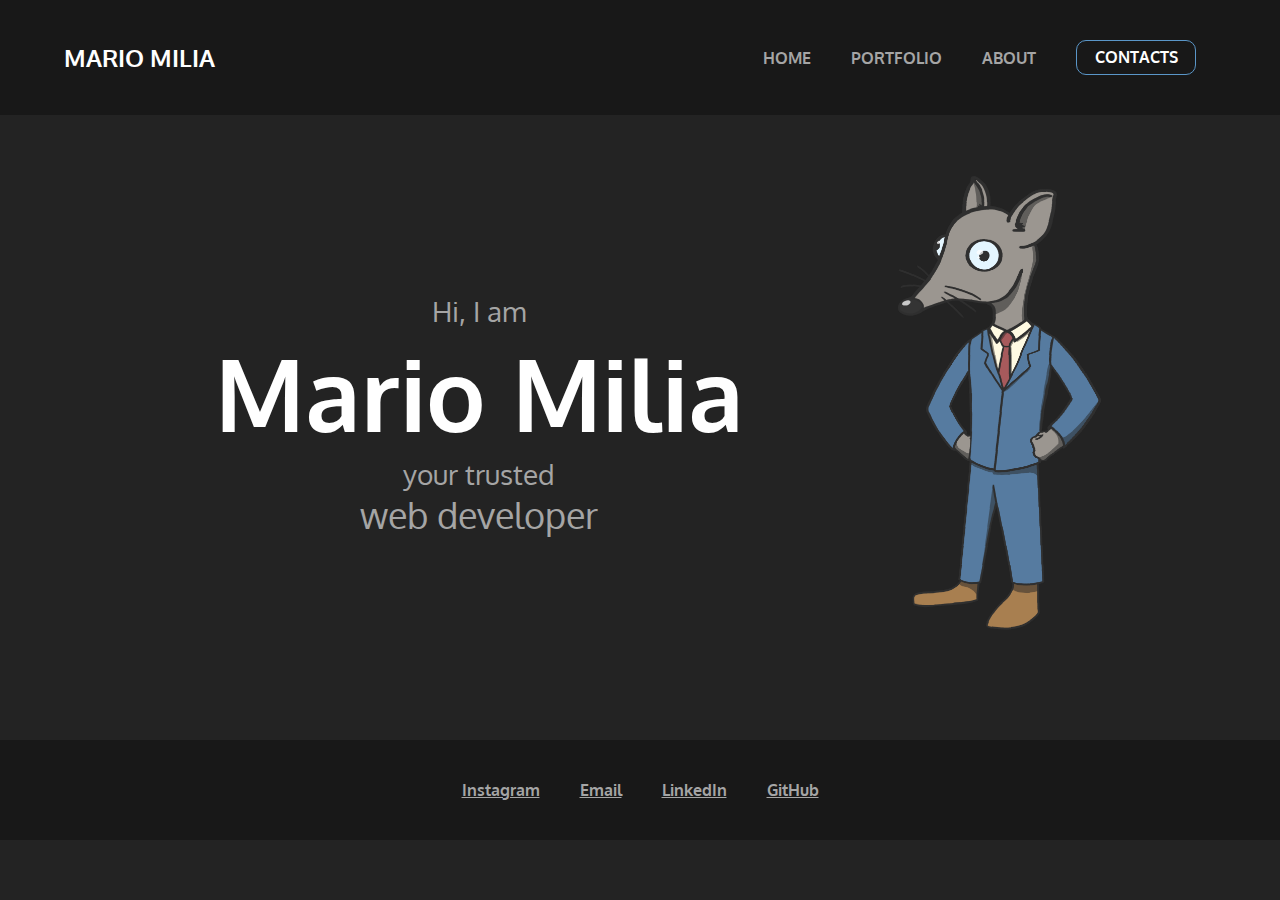
<file: index.html>
<!DOCTYPE html>
<html lang="en">
  <head>
    <meta charset="UTF-8">

    <link rel="preconnect" href="https://fonts.googleapis.com">
    <link rel="preconnect" href="https://fonts.gstatic.com" crossorigin>
    <link href="https://fonts.googleapis.com/css2?family=Oxygen:wght@400;700&family=Roboto:wght@400;500;700&family=UnifrakturMaguntia&display=swap" rel="stylesheet">

    <link rel="stylesheet" href="home.css">
    <title>Mario Milia Portfolio</title>
  </head>
  <body>

    <header class="header">
      <a class="name-home" href="index.html">MARIO MILIA</a>
      <nav>
        <a href="index.html">HOME</a>
        <a href="portfolio.html">PORTFOLIO</a><!--inserire skills e immagini in dropdown menu-->
        <a href="about.html">ABOUT</a>
        <a class="contacts" href="contacts.html">CONTACTS</a>
      </nav>
    </header>
    <div class="front-page">
      <div class="presentation">
        <p>Hi, I am</p>
        <a class="name" href="index.html">Mario Milia</a>
        <p>your trusted <br><span>web developer</span></p>
      </div>
  
      <div class="topo">
        <img  class="topo-image" src="image/topo-rio.png" >
      </div>
    </div>
    <footer>
      <div>
        <nav class="footer-link">
          <a href="https://www.instagram.com/mariomilia/" target="_blank">Instagram</a>
          <a href="mailto:mario.miliax@gmail.com">Email</a>
          <a href="https://www.linkedin.com/in/mario-milia-278b9b206/" target="_blank">LinkedIn</a>
          <a href="https://github.com/Riomorph" target="_blank">GitHub</a>
        </nav>
      </div>
    </footer>

  </body>
</html>
</file>
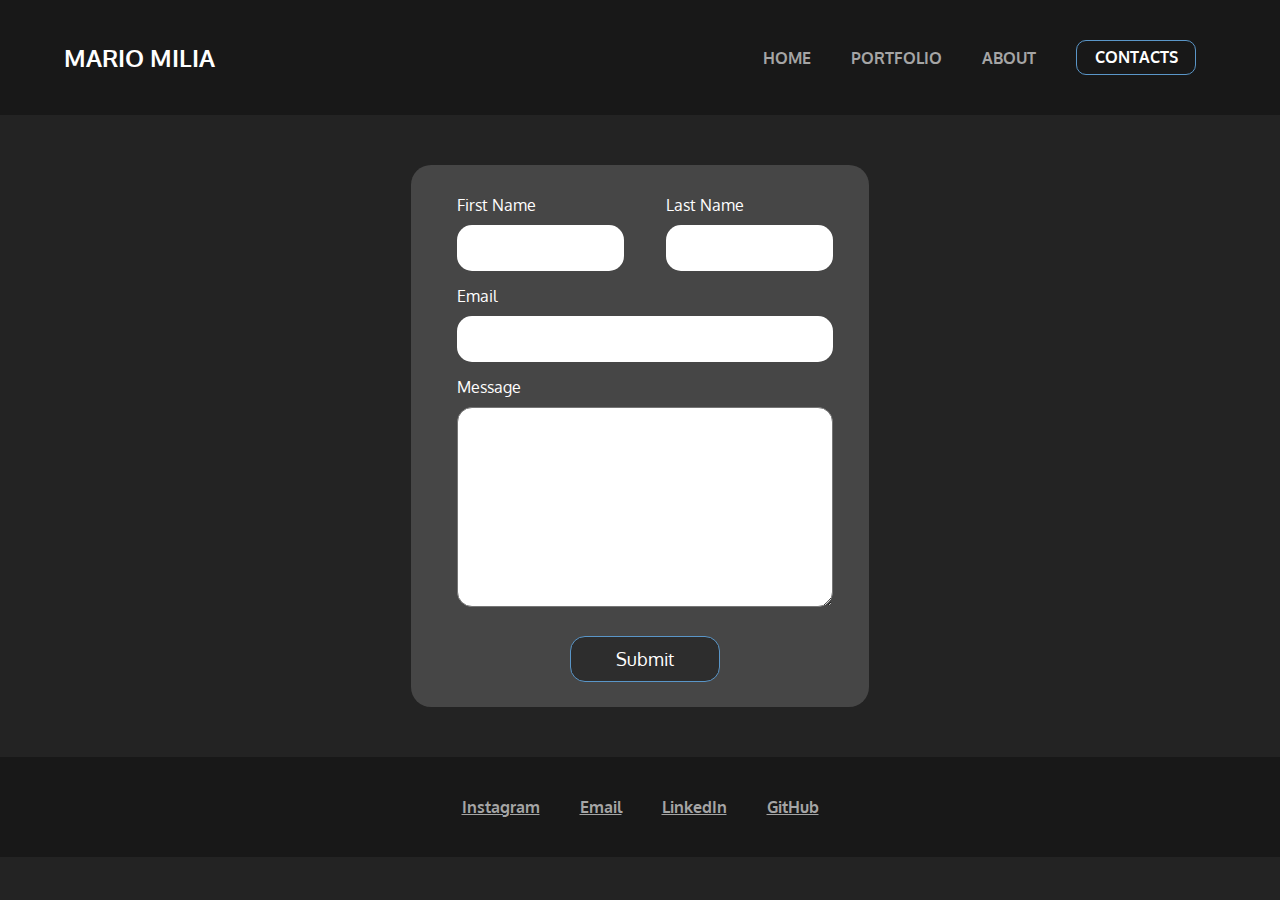
<file: contacts.html>
<!DOCTYPE html>
<html lang="en">
  <head>
    <meta charset="UTF-8">

    <link rel="preconnect" href="https://fonts.googleapis.com">
    <link rel="preconnect" href="https://fonts.gstatic.com" crossorigin>
    <link href="https://fonts.googleapis.com/css2?family=Oxygen:wght@400;700&family=Roboto:wght@400;500;700&family=UnifrakturMaguntia&display=swap" rel="stylesheet">

    <link rel="stylesheet" href="contacts.css">
    <title>Mario Milia Portfolio</title>
  </head>
  <body>

    <header class="header">
      <a class="name-home" href="index.html">MARIO MILIA</a>
      <nav>
        <a href="index.html">HOME</a>
        <a href="portfolio.html">PORTFOLIO</a><!--inserire skills e immagini in dropdown menu-->
        <a href="about.html">ABOUT</a>
        <a class="contacts" href="">CONTACTS</a>
      </nav>
    </header>
      <div class="front-page">

        <form class="newsletter" method="post" action="mailto:mario.miliax@gmail.com">
            <div class="first-name">
              <p>First Name</p>
              <input type="text" name="first_name" autocomplete="given-name">
            </div>
    
            <div class="last-name">
              <p>Last Name</p>
              <input type="text" name="last_name" autocomplete="family-name">
            </div>
  
            <div class="email">
              <p>Email</p>
              <input type="email" name="email" autocomplete="email">
            </div>
          
            <div class="message">
              <p>Message</p>
              <textarea cols="10" rows="10" id="textbox" aria-invalid="false" type="text" name="message"></textarea>
            </div>

            <div class="submit">
              <input type="submit" name="submit" value="Submit">
            </div>
        </form>
      </div>

    </div>  
     
    <footer>
      <div>
        <nav class="footer-link">
          <a href="https://www.instagram.com/mariomilia/" target="_blank">Instagram</a>
          <a href="mailto:mario.miliax@gmail.com">Email</a>
          <a href="https://www.linkedin.com/in/mario-milia-278b9b206/" target="_blank">LinkedIn</a>
          <a href="https://github.com/Riomorph" target="_blank">GitHub</a>
        </nav>
      </div>
    </footer>

  </body>
</html>
</file>
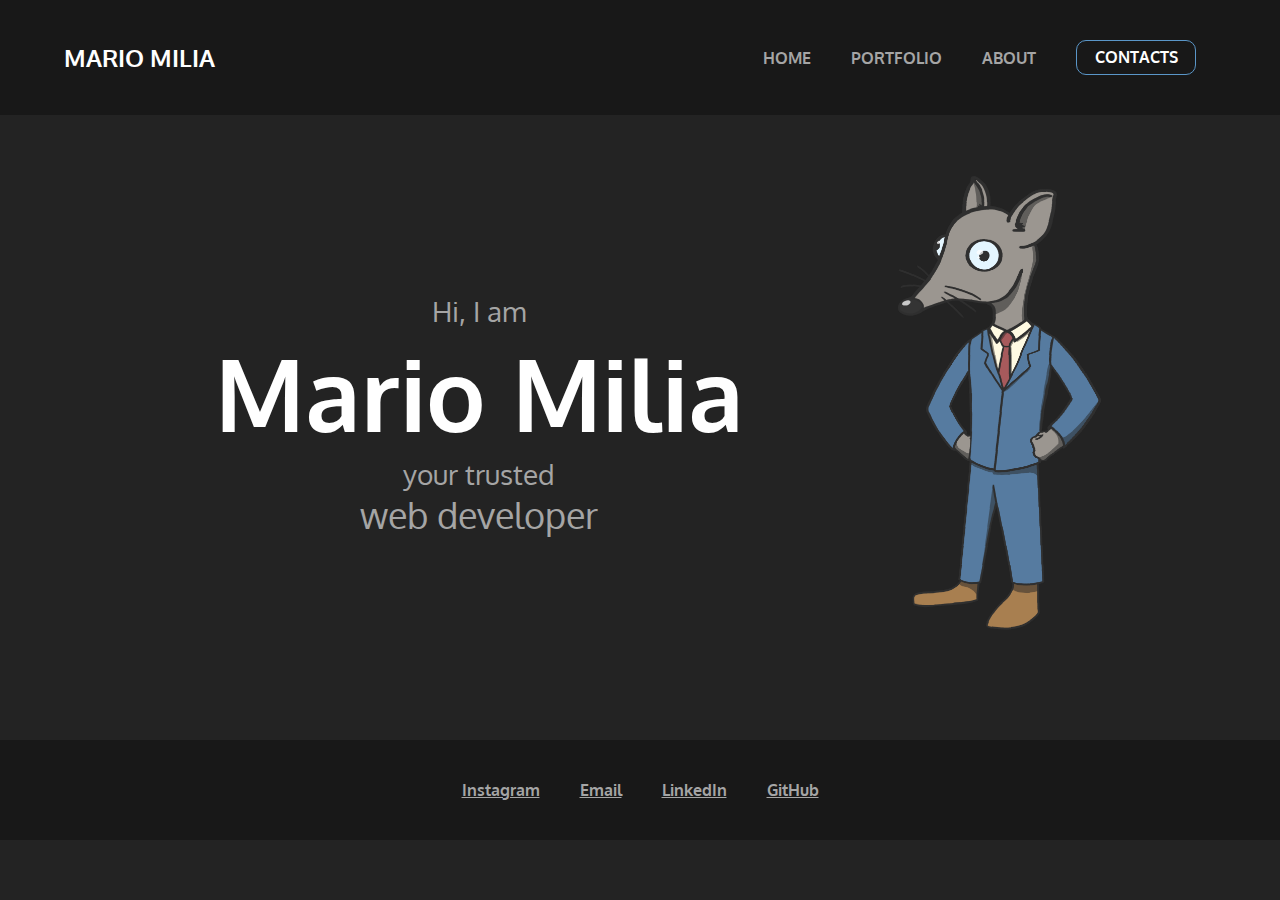
<file: home.html>
<!DOCTYPE html>
<html lang="en">
  <head>
    <meta charset="UTF-8">

    <link rel="preconnect" href="https://fonts.googleapis.com">
    <link rel="preconnect" href="https://fonts.gstatic.com" crossorigin>
    <link href="https://fonts.googleapis.com/css2?family=Oxygen:wght@400;700&family=Roboto:wght@400;500;700&family=UnifrakturMaguntia&display=swap" rel="stylesheet">

    <link rel="stylesheet" href="home.css">
    <title>Mario Milia Portfolio</title>
  </head>
  <body>

    <header class="header">
      <a class="name-home" href="home.html">MARIO MILIA</a>
      <nav>
        <a href="home.html">HOME</a>
        <a href="portfolio.html">PORTFOLIO</a><!--inserire skills e immagini in dropdown menu-->
        <a href="about.html">ABOUT</a>
        <a class="contacts" href="contacts.html">CONTACTS</a>
      </nav>
    </header>
    <div class="front-page">
      <div class="presentation">
        <p>Hi, I am</p>
        <a class="name" href="home.html">Mario Milia</a>
        <p>your trusted <br><span>web developer</span></p>
      </div>
  
      <div class="topo">
        <img  class="topo-image" src="image/topo-rio.png" >
      </div>
    </div>
    <footer>
      <div>
        <nav class="footer-link">
          <a href="https://www.instagram.com/mariomilia/" target="_blank">Instagram</a>
          <a href="mailto:mario.miliax@gmail.com">Email</a>
          <a href="https://www.linkedin.com/in/mario-milia-278b9b206/" target="_blank">LinkedIn</a>
          <a href="https://github.com/Riomorph" target="_blank">GitHub</a>
        </nav>
      </div>
    </footer>

  </body>
</html>
</file>
<file: home.css>
* {
  margin: 0;
  padding: 0;
  box-sizing: border-box;
  font-family: oxygen, Arial;
}

header {
  background-color: rgba(0, 0, 0 , 0.3);
  width: 100%;
  top: 0;
  display: flex;
  align-items: center;
  justify-content: space-between;
}

.name-home {
  margin-left: 5%;
  font-size: 24px ;
  color: white;
  text-decoration: none;
  font-weight: bold;
  cursor: pointer;
}

.name-home:hover {
  color: rgb(90, 150, 200);
  transition: 0.4s;
}

nav {
  display: flex;
  align-items: center;
  justify-content: space-between;
  padding: 40px 5% 40px 0;
}

nav a {
  list-style-type: none;
  color: rgb(165, 165, 165);
  text-decoration: none;
  font-weight: bold;
  margin: 0 20px 0 20px;

}

nav a:hover {
  color: rgb(255, 255, 255);
  transition: 0.4s;
}

.contacts {
  color:rgb(255, 255, 255);
  border: 1px solid rgb(90, 150, 200);
  width: 120px;
  height: 35px;
  text-align: center;
  line-height: 33px;
  border-radius: 10px;
  box-shadow: inset 0 0 0 0 rgb(90, 150, 200);
  transition: transform .2s;
}

.contacts:hover {
  transform: scale(1.2);
  color: white;
  box-shadow: inset 0 -100px 0 0 rgb(90, 150, 200);
  
}
body {
  background-color: rgb(35 , 35, 35);
}


  .front-page {
    display: flex;
    flex-direction: row;
    justify-content:center;
    align-items: center;
  }


.presentation {
  font-size: 28px;
  
  flex-direction: column;
  text-align: center;
  cursor: default;
  color: rgb(165, 165, 165);
  padding-left: 10%;
  width: 700px;
  
  transition: transform .4s;
  
}

.presentation:hover {
  transform: scale(1.1);
  
}

.name {
  font-size: 100px;
  font-weight: bold;
  cursor: pointer;
  text-decoration: none;
  color:rgb(255, 255, 255);
}

.name:hover {
  color: rgb(90, 150, 200);
  transition: 0.4s;
}

span {
  font-size: 36px;
}

.topo {
  position: relative;
  width: 450px;
  height: 600px;
  
}

.topo img {
  position: relative;
  width: 100%;
  height: 100%;
  object-fit:contain;
 
}

footer {
  width: 100%;
  bottom: 0;
  display: flex;
  align-items: center;
  justify-content: center;
  background-color: rgba(0, 0, 0, 0.3);
  margin-top: 25px;
}

nav .footer-link {
  display: flex;
  align-items: center;
  justify-content: space-between;
}

.footer-link a {
  list-style-type: none;
  color: rgb(165, 165, 165);
  text-decoration:underline;
  font-weight: bold;
  margin: 0 20px 0 20px;

}
.footer-link a:hover {
  color: rgb(255, 255, 255);
  transition: 0.4s;
}
</file>
<file: contacts.css>
* {
  margin: 0;
  padding: 0;
  box-sizing: border-box;
  font-family: oxygen, Arial;
}

header {
  background-color: rgba(0, 0, 0 , 0.3);
  display: flex;
  align-items: center;
  justify-content: space-between;
}

.name-home {
  margin-left: 5%;
  font-size: 24px ;
  color: white;
  text-decoration: none;
  font-weight: bold;
  cursor: pointer;
}

.name-home:hover {
  color: rgb(90, 150, 200);
  transition: 0.4s;
}

nav {
  display: flex;
  align-items: center;
  justify-content: space-between;
  padding: 40px 5% 40px 0;
}

nav a {
  list-style-type: none;
  color: rgb(165, 165, 165);
  text-decoration: none;
  font-weight: bold;
  margin: 0 20px 0 20px;

}

nav a:hover {
  color: rgb(255, 255, 255);
  transition: 0.4s;
}

.contacts {
  color:rgb(255, 255, 255);
  border: 1px solid rgb(90, 150, 200);
  width: 120px;
  height: 35px;
  text-align: center;
  line-height: 33px;
  border-radius: 10px;
  box-shadow: inset 0 0 0 0 rgb(90, 150, 200);
  transition: transform .2s;
}

.contacts:hover {
  transform: scale(1.2);
  color: white;
  box-shadow: inset 0 -100px 0 0 rgb(90, 150, 200);
  
}
body {
  background-color: rgb(35 , 35, 35);
}
 .newsletter {
  background-color: rgb(70, 70, 70);
  border-radius: 20px;
  color: white;
  margin: 50px 50px 50px 50px;
  padding: 20px;
  display: grid;
  align-items: center;
  justify-self: center;
  grid-template-columns: repeat(6, 1fr) ;
  grid-template-areas: "a a a b b b"
                       "c c c c c c"
                       "d d d d d d"
                       "e e e e e e";
}

.first-name {
  grid-area: a;
  align-self: center;
  justify-self: center;
  width: 80%;
}

.last-name {
  grid-area: b;
  align-self: center;
  justify-self: center;
  width: 80%;
}

.email {
  grid-area: c;
  align-self: center;
  justify-self: center;
  width: 90%;
}

.message {
  grid-area: d;
  align-self: center;
  justify-self: center;
  width: 90%;
}

.message [type='text'] {
  width: 100%;
  height: 200px;
  border-radius: 15px;
  font-size: 18px;
  padding: 10px;
  
}

div .newsletter p , input , textarea {
  margin: 5px;
  
}

div .newsletter p {
  margin-top: 10px;
}

div .newsletter input {
 width: 100%;
 height: 46px;
 border-radius: 15px;
 font-size: 18px;
 padding: 5px 10px 5px 10px;
 border: none;
}

.submit {
  grid-area: e;
  align-self: center;
  justify-self: center;
  width: 150px;
  margin-top: 15px;
}

div.submit input{
  width: 150px;
  color:rgb(255, 255, 255);
  border: 1px solid rgb(90, 150, 200);
  background: rgb(45, 45, 45);
  box-shadow: inset 0 0 0 0 rgb(90, 150, 200);
  transition: transform , box-shadow .4s;
  
 }

 .submit input:hover {
  transform: scale(1);
  color: white;
  box-shadow: inset 0 -100px 0 0 rgb(90, 150, 200);
  cursor: pointer;
 }


footer {
  display: flex;
  align-items: center;
  justify-content: center;
  background-color: rgba(0, 0, 0, 0.3);
}

nav .footer-link {
  display: flex;
  align-items: center;
  justify-content: space-between;
}

.footer-link a {
  list-style-type: none;
  color: rgb(165, 165, 165);
  text-decoration:underline;
  font-weight: bold;
  margin: 0 20px 0 20px;

}
.footer-link a:hover {
  color: rgb(255, 255, 255);
  transition: 0.4s;
  cursor: pointer;
}
</file>
